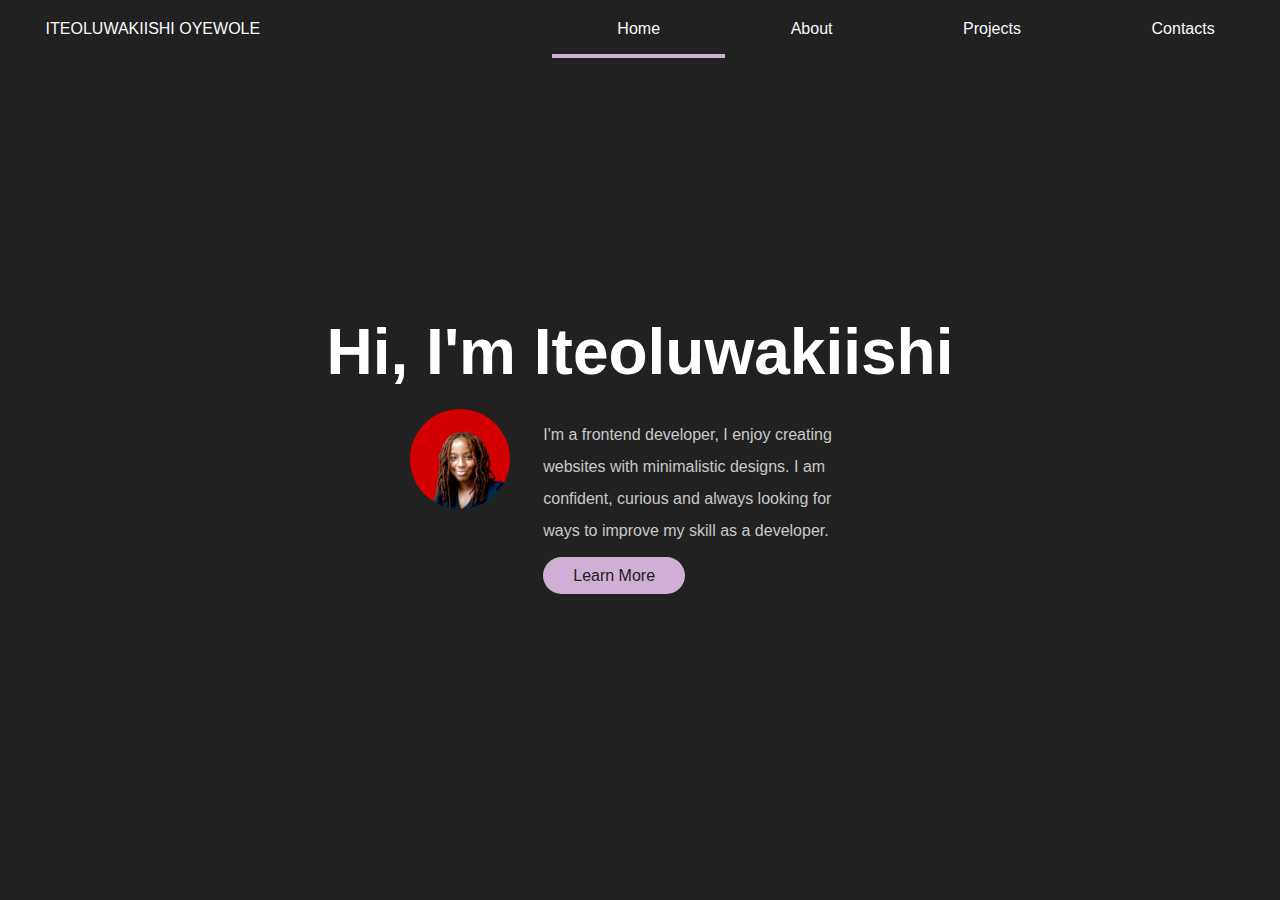
<file: index.html>
<!DOCTYPE html>
<html lang="en">
<head>
    <meta charset="UTF-8">
    <meta http-equiv="X-UA-Compatible" content="IE=edge">
    <meta name="viewport" content="width=device-width, initial-scale=1.0">
    <link rel="stylesheet" href="style.css">
    <title>Home | Kiishi's Portfolio</title>
</head>
<body>
    <header>
        <nav id="home" class="navigation">
            <a href="index.html" class="nav logo">Iteoluwakiishi Oyewole</a>
            <a class="burger" onclick="response()"><img src="bars-solid.svg" alt="burger bars" role="responsive navigation button"></a>
            <!-- <a href="index.html" class="nav theme"  id="theme-switch" onclick="switchTheme()">Light Mode</a> -->
            <a href="index.html" class="nav active">Home</a>
            <a href="about.html" class="nav">About</a>
            <a href="project.html" class="nav">Projects</a>
            <a href="contact.html" class="nav">Contacts</a>
        </nav>
        <main>
            <div class="container">
                <h1>Hi, I'm Iteoluwakiishi</h1>
                <div class="info" >
                    <div class="image">
                        <img src="Group 1.png" alt="Iteoluwakiishi's picture">
                    </div>
                    <div class="info-message">
                        <div class="text">
                            I'm a frontend developer, I enjoy
                            creating websites with minimalistic designs.
                            I am confident, curious and always looking for ways to improve my skill as a developer.

                        </div>
                        <div class="more-btn">
                  
                            <a href="about.html">Learn More</a>
                        </div>                    
                    </div>
                </div>
            </div>
        </main>
    </header>
    <script src="script.js"></script>
</body>
</html>
</file>
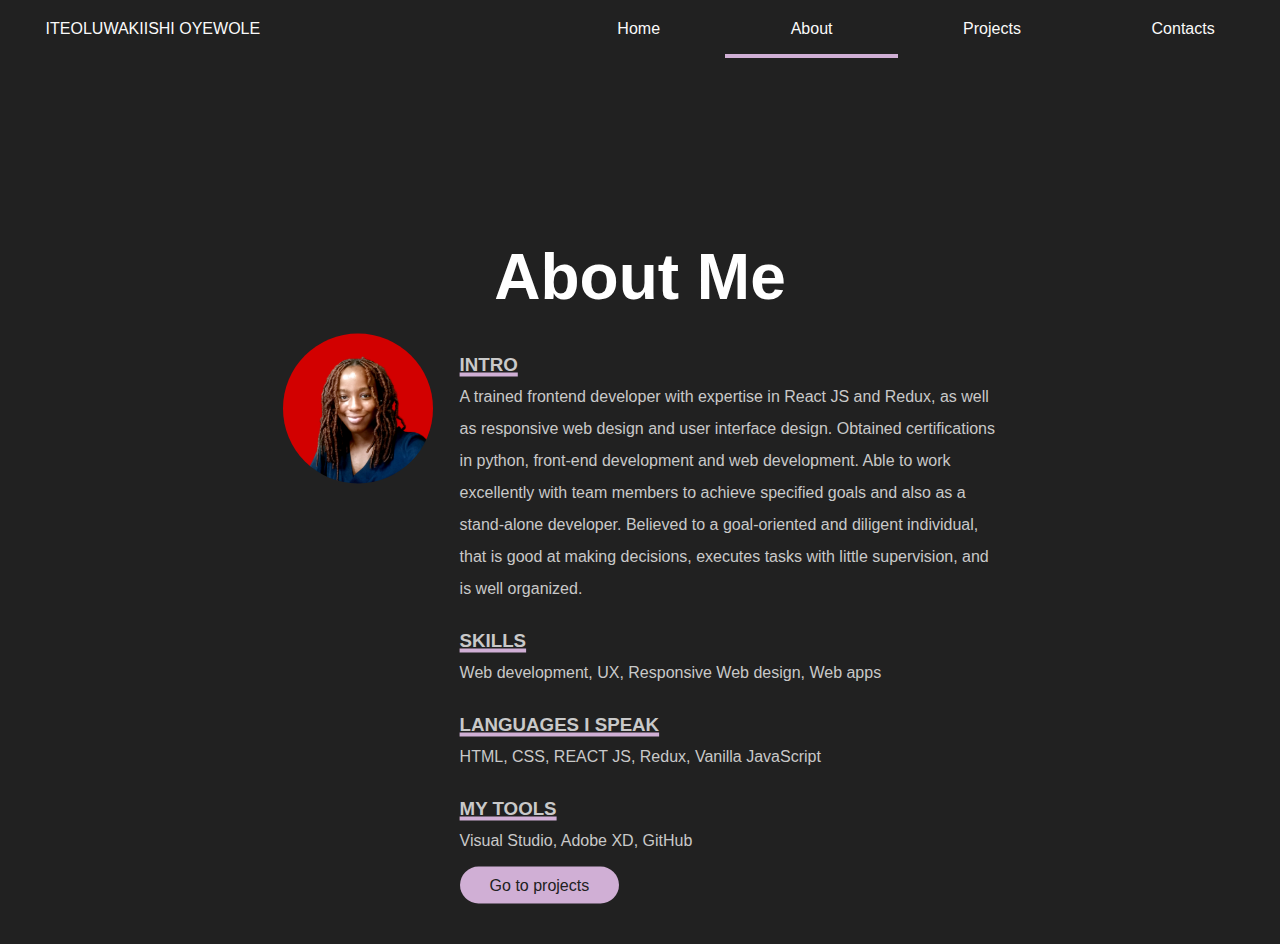
<file: about.html>
<!DOCTYPE html>
<html lang="en">
<head>
    <meta charset="UTF-8">
    <meta http-equiv="X-UA-Compatible" content="IE=edge">
    <meta name="viewport" content="width=device-width, initial-scale=1.0">
    <link rel="stylesheet" href="style.css">
    <link rel="stylesheet" href="about-style.css">
    <title>About | Kiishi's Portfolio</title>
</head>
<body>
    <header>
        <nav id="home" class="navigation">
            <a href="index.html" class="nav logo">Iteoluwakiishi Oyewole</a>
            <a class="burger" onclick="response()"><img src="bars-solid.svg" alt="burger bars" role="responsive navigation button"></a>
            <!-- <a href="index.html" class="nav theme"  id="theme-switch" onclick="switchTheme()">Light Mode</a> -->
            <a href="index.html" class="nav   ">Home</a>
            <a href="about.html" class="nav   active">About</a>
            <a href="project.html" class="nav  ">Projects</a>
            <a href="contact.html" class="nav  ">Contacts</a>
        </nav>
        <main>
            <div class="container">
                <h1>About Me</h1>
                <div class="about-info" >
                    <div class="image">
                        <img src="Group 1.png" alt="Iteoluwakiishi's picture">
                    </div>
                    <div class="info-message">
                        <div class="text">
                            <h3>Intro</h3>
                                A trained frontend developer with expertise in React JS and Redux, as well as responsive web design and user interface design. Obtained certifications in python, front-end development and web development. Able to work excellently with team members to achieve specified goals and also as a stand-alone developer. Believed to a goal-oriented and diligent individual, that is good at making decisions, executes tasks with little supervision, and is well organized.
                           <div class="skills sub">
                               <h3>Skills</h3>
                               <p>Web development, UX, Responsive Web design, Web apps</p>
                           </div>
                           <div class="languages sub">
                               <h3>Languages I speak</h3>
                               <p>HTML, CSS, REACT JS, Redux, Vanilla JavaScript</p>
                           </div>
                           <div class="tools sub">
                               <h3>My tools</h3>
                               <p>Visual Studio, Adobe XD, GitHub</p>
                           </div>

                        </div>
                        <div class="more-btn">
                            <a href="project.html">Go to projects</a>
                        </div>                    
                    </div>
                </div>
            </div>
        </main>
    </header>
    <script src="script.js"></script>
</body>
</html>
</file>
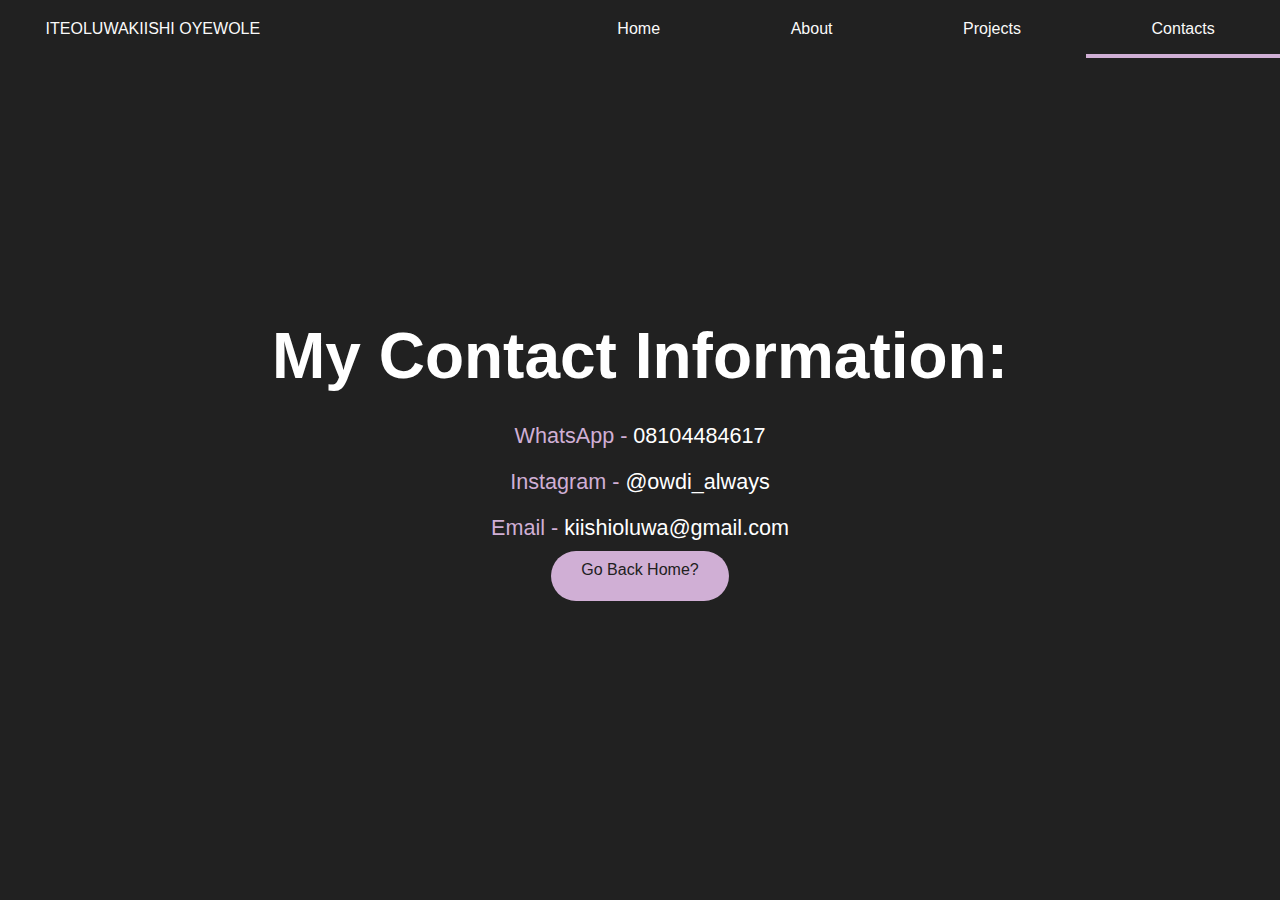
<file: contact.html>
<!DOCTYPE html>
<html lang="en">
<head>
    <meta charset="UTF-8">
    <meta http-equiv="X-UA-Compatible" content="IE=edge">
    <meta name="viewport" content="width=device-width, initial-scale=1.0">
    <link rel="stylesheet" href="style.css">
    <link rel="stylesheet" href="contact-style.css">
    <title>Contacts | Kiishi's Portfolio'</title>
</head>
<body>
    <header class="dark-mode" id="header">
        <nav id="home" class="navigation">
            <a href="index.html" class="nav logo">Iteoluwakiishi Oyewole</a>
            <a class="burger" onclick="response()"><img src="bars-solid.svg" alt="burger bars" role="responsive navigation button"></a>
            <!-- <a href="index.html" class="nav theme"  id="theme-switch" onclick="switchTheme()">Light Mode</a> -->
            <a href="index.html" class="nav">Home</a>
            <a href="about.html" class="nav">About</a>
            <a href="project.html" class="nav">Projects</a>
            <a href="contact.html" class="nav active">Contacts</a>
        </nav>
        <main>
            <div class="contacts-container container">
                <h1>My Contact Information:</h1>
                <div class="contact-div">
                    <div class="contact wa">
                    <a href="tel: 08104484617"><span class="cont-mthds">WhatsApp - </span> 08104484617</a>
                    </div>
                    <!-- <div class="contact fb">
                        <a href="http://www.facebook.com"><span class="cont-mthds">Facebook - </span> @owdi_always</a>
                    </div> -->
                    <div class="contact in">
                        <a href="https://www.instagram.com/owdi_always"><span class="cont-mthds">Instagram - </span> @owdi_always</a>
                    </div>
                    <div class="contact in">
                        <a href="mailto:kiishioluwa@gmail.com"><span class="cont-mthds">Email - </span> kiishioluwa@gmail.com</a>
                    </div>
                    <div class="contact-btn">
                  
                        <a href="index.html">Go Back Home?</a>
                    </div>
                </div>
            </div>
        </main>
    </header>
    <script src="script.js"></script>
</body>
</html>
</file>
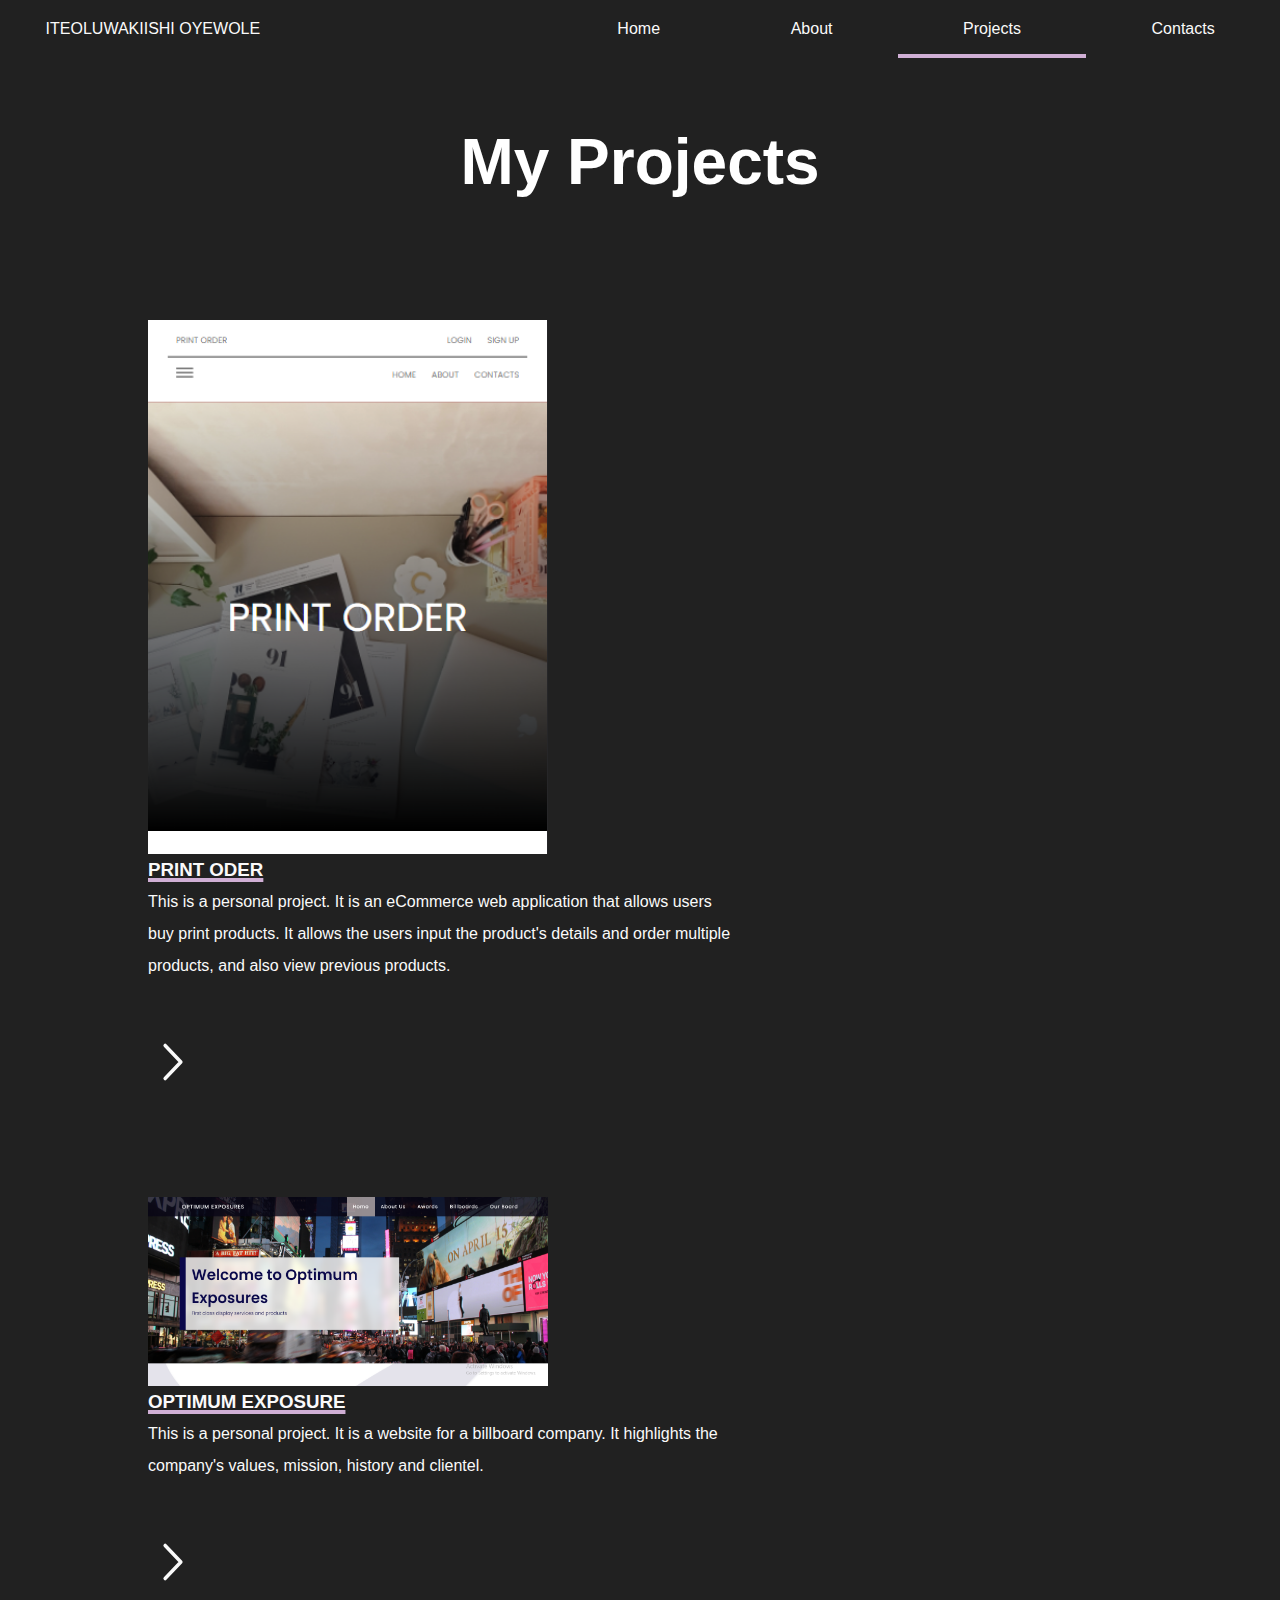
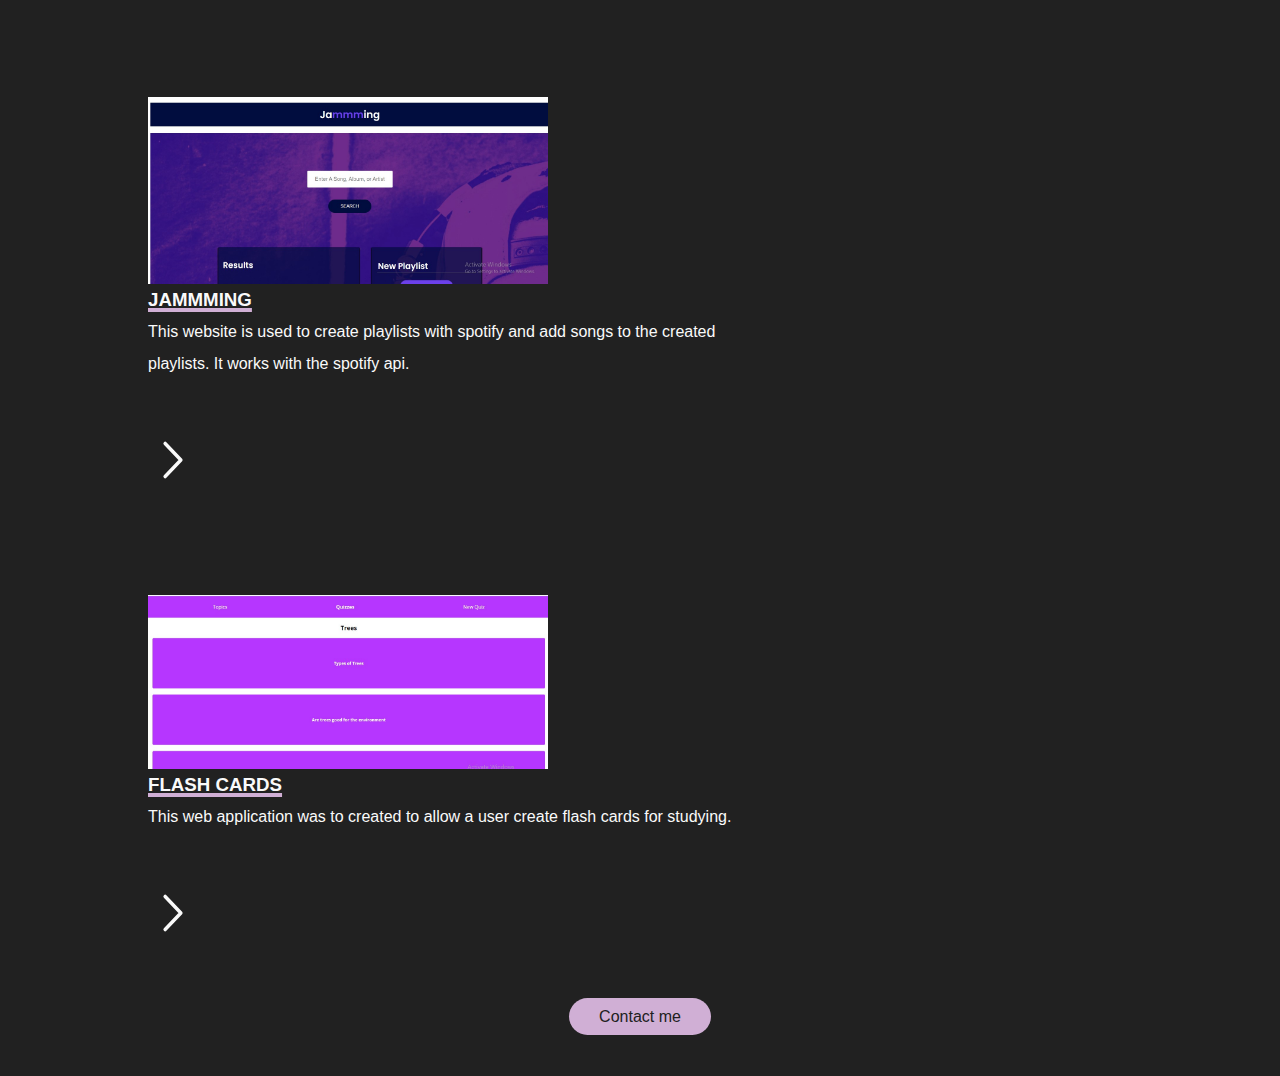
<file: project.html>
<!DOCTYPE html>
<html lang="en">
<head>
    <meta charset="UTF-8">
    <meta http-equiv="X-UA-Compatible" content="IE=edge">
    <meta name="viewport" content="width=device-width, initial-scale=1.0">
    <link rel="stylesheet" href="style.css">
    <link rel="stylesheet" href="project-style.css">
    <title>Projects | Kiishi's Portfolio</title>
</head>
<body>
    <header>
        <nav id="home" class="navigation">
            <a href="index.html" class="nav logo">Iteoluwakiishi Oyewole</a>
            <a class="burger" onclick="response()"><img src="bars-solid.svg" alt="burger bars" role="responsive navigation button"></a>
            <!-- <a href="index.html" class="nav theme"  id="theme-switch" onclick="switchTheme()">Light Mode</a> -->
            <a href="index.html" class="nav">Home</a>
            <a href="about.html" class="nav">About</a>
            <a href="project.html" class="nav active">Projects</a>
            <a href="contact.html" class="nav">Contacts</a>
        </nav>
        <main>
            <h1>My Projects</h1>  
        </main>
    </header>
    
    <section>
        
        <div class="project-div">
            <div class="project">
                <div class="image">
                    <img src="Print.png" alt="Print Order" title="Print Order" srcset="">
                </div>
                <div class="text">
                    <h3>Print Oder</h3>
                    <p>
                        This is a personal project. It is an eCommerce web application that allows users buy print products.
                        It allows the users input the product's details and order multiple products, and also view previous products.
                    </p>
                    <a href="https://print-order.netlify.app/"class="arrow-image">
                        <img src="arrow_down.svg" alt="more on this project">
                    </a>
                </div>
            </div>
           <div class="project">
                <div class="image">
                    <img src="Optimum.png" alt="Optimum Exposures" title="Optimum Exposures" srcset="">
                </div>
                <div class="text">
                    <h3>Optimum Exposure</h3>
                    <p>
                        This is a personal project. It is a website for a billboard company.
                        It highlights the company's values, mission, history and clientel.
                    </p>
                    <a href="https://kiishi-0.github.io/Optimum/Optimum_Exposures_v2.0/index.html"class="arrow-image">
                        <img src="arrow_down.svg" alt="more on this project">
                    </a>
                </div>
            </div>
            <div class="project">
                <div class="image">
                    <img src="jammming.jpg" alt="Jamming" title="Jamming" srcset="">
                </div>
                <div class="text">
                    <h3>Jammming</h3>
                    <p>
                        This website is used to create playlists with spotify and add songs to the created playlists.
                        It works with the spotify api. 
                    </p>
                    <a href="https://jammmimg-it.netlify.app/" class="arrow-image">
                        <img src="arrow_down.svg" alt="more on this project">
                    </a>
                </div>
            </div>
            <div class="project">
                <div class="image">
                    <img src="flashcards.jpg" alt="Flash Cards" title="Flash Cards" srcset="">
                </div>
                <div class="text">
                    <h3>Flash cards</h3>
                    <p>
                        This web application was to created to allow a user create flash cards for studying.
                    </p>
                    <a href="https://flashcards-kiishi.netlify.app/" class="arrow-image">
                        <img src="arrow_down.svg" alt="more on this project">
                    </a>
                </div>
            </div>
        </div>
        <div class="contact-btn">
                  
            <a href="contact.html">Contact me</a>
        </div> 
    </section>
    <script src="script.js"></script>
</body>
</html>
</file>
<file: style.css>
*{
    text-decoration: None;
    margin: 0;
    padding: 0;
    font-family: 'Poppins', 'Roboto', sans-serif;
    /* box-sizing: border-box; */
}
body{
    background: #212121
}
header nav{
    display: flex;
    align-items: center;
    justify-content: center;
}
header nav a{
    color: #fafafa;
    padding: 20px;
    flex-grow: 1;
    text-align: center;
}
header nav a:hover:not(.logo, .burger){
    background-color: #d0afd587;
}
header nav a.active{
    box-shadow: inset 0 -5px 0 -1px #d0afd5;
}
.logo{
    flex-grow: 3;
    text-align: left;
    margin-left: 2%;
    text-transform: uppercase;
}
.burger{
    display: none;
}
.theme{
    background: #d0afd5;
    box-shadow: inset 1px 1px 0px 5px #212121;
    color: #212121;
    transition: color .15s linear, background-color .2s linear; 
}
.theme:hover{
    color: #fff;
}
@media only screen and (max-width: 1024px){
    header nav{
        display: block;
        height: 60px;
        overflow-y: hidden;
        transition: background-color .5s, height .7s linear;
        position: absolute;
        width: 100%;
        z-index: 100;
        -webkit-backdrop-filter: blur(10px);
        backdrop-filter: blur(10px);
    }
    header nav.response{
        background: #303030a3;
        height: 100vh;    
    }
    .logo{
        font-size: 1.2rem;
    }
    nav.response .nav-div{
        width: 100%;
        height: 100%;
    }
    .logo, .burger{
        display: inline-block;
    }
    .burger{
        width: 25px;
        float: right;
        cursor: pointer;
    }
    header nav a:not(.logo, .burger){
        max-width: 100%;
        display: block;
        font-size: 1.3rem;
        padding: 40px 0;
    }
}
/* -+-+-+-+-+-+-+-+-+-+-+-+-+-+  MAIN SECTION  -+-+-+-+-+-+-+-+-+-+-+-+-+-+-+ */
 main{
    height: 89.5vh;
    display: flex;
    flex-direction: column;
    box-sizing: border-box;
    width: 100%;
    /* position: relative; */
}
main .container{
    width: 60%;
    position: absolute;
    top: 50%;
    left: 50%;
    transform: translate(-50%, -50%);
    box-sizing: border-box;
}
main .container h1{
    font-size: 4rem;
    text-align: center;
    color: #fff;
    margin: 20px 0;
}
main .container .info{
    display: flex;
    align-items: flex-start;
    flex-wrap: wrap;
    justify-content: space-between;
    width: 60%;
    margin: 0 auto;
}
main .container .info .info-message{
    flex-basis: 71%;
    color: #c9c9c9;
    margin-bottom: 20px;
}
main .container .info .more-btn{
    width: 100%;
    margin-top: 20px;
}
main .container .info .text{
    line-height: 2rem;
    margin: 10px 0 20px 0;

}
main .container .info .more-btn a{
    background-color: #d0afd5;
    color: #212121;
    height: 50px;
    text-align: center;
    box-sizing: border-box;
    padding: 10px 30px;
    border-radius: 20px;
    transition: color .15s linear, background-color .25s linear;
}
main .container .info .more-btn a:hover{
    background-color:#d0afd587;
    color: #fafafa;
}
main .info .image{
    width: 100px;
    height: 100px;
    border-radius: 50%;
    overflow: hidden;
    position: relative;
}
main .info .image:hover > img{
    width: 180%;
    height: 180%;
    top: -50px;
    left: -70px;
}
main .info .image img{
    width: 150%;
    height: 150%;
    position: absolute;
    top: -20px;
    left: -40px;
    transition: width 1s ease-out,
                height 1s ease-out, 
                top 1s ease-out, 
                left 1s ease-out;
}
@media only screen and (max-width: 1024px){
    main .container{
        width: 80%;
    }
}
@media only screen and (max-width: 414px){
    main .container{
        width: 90%;
    }
    main .container h1{
        font-size: 3rem;
        /* background: red; */

    }
    main .container .info{
        flex-direction: column;
        width: 80%;
    }
}
</file>
<file: about-style.css>
main {
    width: 100%;
    top: 210%;
}
main .container{
    position: relative;
    top: 65%;
    width: 60%;
    padding-bottom: 50px;
}
main .container .about-info{
    display: flex;
    width: 100%;
    justify-content: space-evenly;
}
main .container .about-info .text{
    line-height: 2rem;
    margin: 15px 0 20px 0;
}
main .container .about-info .info-message{
    flex-basis: 70%;
    color: #c9c9c9;
}
main .container .about-info .more-btn{
    width: 100%;
    margin-top: 20px;
}
main .container .about-info .more-btn a{
    background-color: #d0afd5;
    color: #212121;
    height: 50px;
    text-align: center;
    box-sizing: border-box;
    padding: 10px 30px;
    border-radius: 20px;
    transition: color .15s linear, background-color .25s linear;
}
main .container .about-info .more-btn a:hover{
    background-color:#d0afd587;
    color: #fafafa;
}
main .container .about-info .image{
    width: 150px;
    height: 150px;
    border-radius: 50%;
    overflow: hidden;
    position: relative;
}
main .container .about-info .image:hover > img{
    width: 180%;
    height: 180%;
    top: -70px;
    left: -95px;
}
main .container .about-info .image img{
    width: 150%;
    height: 150%;
    position: absolute;
    top: -40px;
    left: -65px;
    transition: width 1s ease-out,
                height 1s ease-out, 
                top 1s ease-out, 
                left 1s ease-out;
}
main .container .about-info .info-message .text h3{
    text-decoration: underline;
    text-decoration-color: #d0afd5;
    text-decoration-thickness: 20%;
    text-transform: uppercase;
}
div.sub{
    margin-top: 20px;
}
@media only screen and (max-width: 1024px){
    
    main .container{
        width: 80%;
    }
    main .container .about-info{
        justify-content: space-between;
    }
}
@media only screen and (max-width: 540px){
    main .container h1{
        text-align: left;
    }
    main .container{
        width: 90%;
    }
    main .container .about-info{
        flex-direction: column;
    }
}
@media only screen and (max-width: 414px){
    main .container{
        top: 80%
    }
}
@media only screen and (max-width: 375px){
    main .container{
        top: 80%;
    }
}
@media only screen and (max-width: 375px) and (max-height: 667px){
    main .container{
        top: 90%;
    }
}
@media only screen and (max-width: 360px){
    main .container{
        top: 100%;
    }
}
@media only screen and (max-width: 320px){
    main .container{
        top: 110%;
    }
}
</file>
<file: contact-style.css>
main .contacts-container{
    display: flex;
    flex-direction: column;
    align-items: center;
}
main .contacts-container .contact-div{
    width: 80%;
    text-align: centers;
}
main .contacts-container .contact-div .contact{
    display: flex;
    /* background: red; */
    text-align: center;
    justify-content: center
}
main .contacts-container .contact-div .contact a{
    color: #fff;
    font-size: 1.35rem;
    padding: 10px 0;
}
main .contacts-container .contact-div .contact a .cont-mthds{
    color: #d0afd5;
}
div.contact-btn {
    /* width: 100%; */
    /* background-color: red; */
    display: flex;
    /* align-items: center; */
    justify-content: center;
}
.contact-btn a{
    background-color: #d0afd5;
    color: #212121;
    height: 50px;
    text-align: center;
    box-sizing: border-box;
    padding: 10px 30px 0;
    border-radius: 50px;
    transition: color .15s linear, background-color .25s linear;
}
.contact-btn a:hover{
    background-color:#d0afd587;
    color: #fafafa;
}
</file>
<file: project-style.css>
main{
    height: 10.5vh;
    display: flex;
    flex-direction: column;
    box-sizing: border-box;
    width: 100%;
    position: relative;
    justify-self: last-baseline;
    /* background-color: red; */
}
header{
    width: 100%;
    height: 200px;
    display: flex;
    flex-direction: column;
    /* background-color: green; */
    box-sizing: border-box;
    justify-content: space-between;
}
main h1{
    font-size: 4rem;
    text-align: center;
    color: #fff;
    position: absolute;
    top: 60%;
    left: 50%;
    transform: translate(-50%, -50%);
    box-sizing: border-box;
}
section {
    width: 100%;
    box-sizing: border-box;
    display: flex;
    flex-direction: column;
    justify-content:center;
    align-items: center;
    padding: 50px 0;
}
section .project-div{
    width: 80%;
}
section .project-div .project{
    display: flex;
    margin: 30px 0;
    justify-content:space-between;
    padding: 40px 20px;
    flex-wrap: wrap;
}
section .project-div .project:hover{
    background-color: #d0afd52e;
}
section .project-div .project .image{
    width: 400px;
    height: auto;
}
section .project-div .project .image img{
    width: 100%;
    height: 100%;
}
section .project-div .project .text{
    width: 60%;
    color: #fafafa;
    line-height: 2rem;
}
section .project-div .project .text h3{
    text-decoration: underline;
    text-decoration-thickness: 20%;
    text-decoration-color: #d0afd5;
    text-transform: uppercase;

}
section .project-div .project .text .arrow-image{
    width: 50px;
    height: 50px;
    display: flex;
    justify-content: flex-end;
    margin-top: 55px;
    display: flex;
    justify-content: center;
}
section .project-div .project .text .arrow-image:hover{
    background-color:#6c5e6ea1
}
section .project-div .project .text .arrow-image img{
    transform: rotate(-90deg);
    transform-origin: center;
    width: 40px;
}
.contact-btn a{
    background-color: #d0afd5;
    color: #212121;
    height: 50px;
    text-align: center;
    box-sizing: border-box;
    padding: 10px 30px;
    border-radius: 20px;
    transition: color .15s linear, background-color .25s linear;
}
.contact-btn a:hover{
    background-color:#d0afd587;
    color: #fafafa;
}
@media only screen and (max-width: 1024px){
    main h1{
        top: 120%;
    }
    section .project-div{
        width: 90%;
    }
    section .project-div .project .text{
        width: 53%;
        /* background: green; */
    }
}
@media only screen and (max-width: 768px){
    main h1{
        top: 150%;
    }
    section .project-div .project .text{
        width: 100%;
    }
    section .project-div .project .text .arrow-image{
        margin-top: 20px;
        float: right;
    }
}
@media only screen and (max-width: 414px){
    main h1{
        top: 200%;
    }
}
@media only screen and (max-width: 1024px) and (orientation: landscape){
    main h1{
        top: 200%;
    }
}
@media only screen and (max-width: 414px){
    main h1{
        font-size: 3rem;
    }
}
</file>
